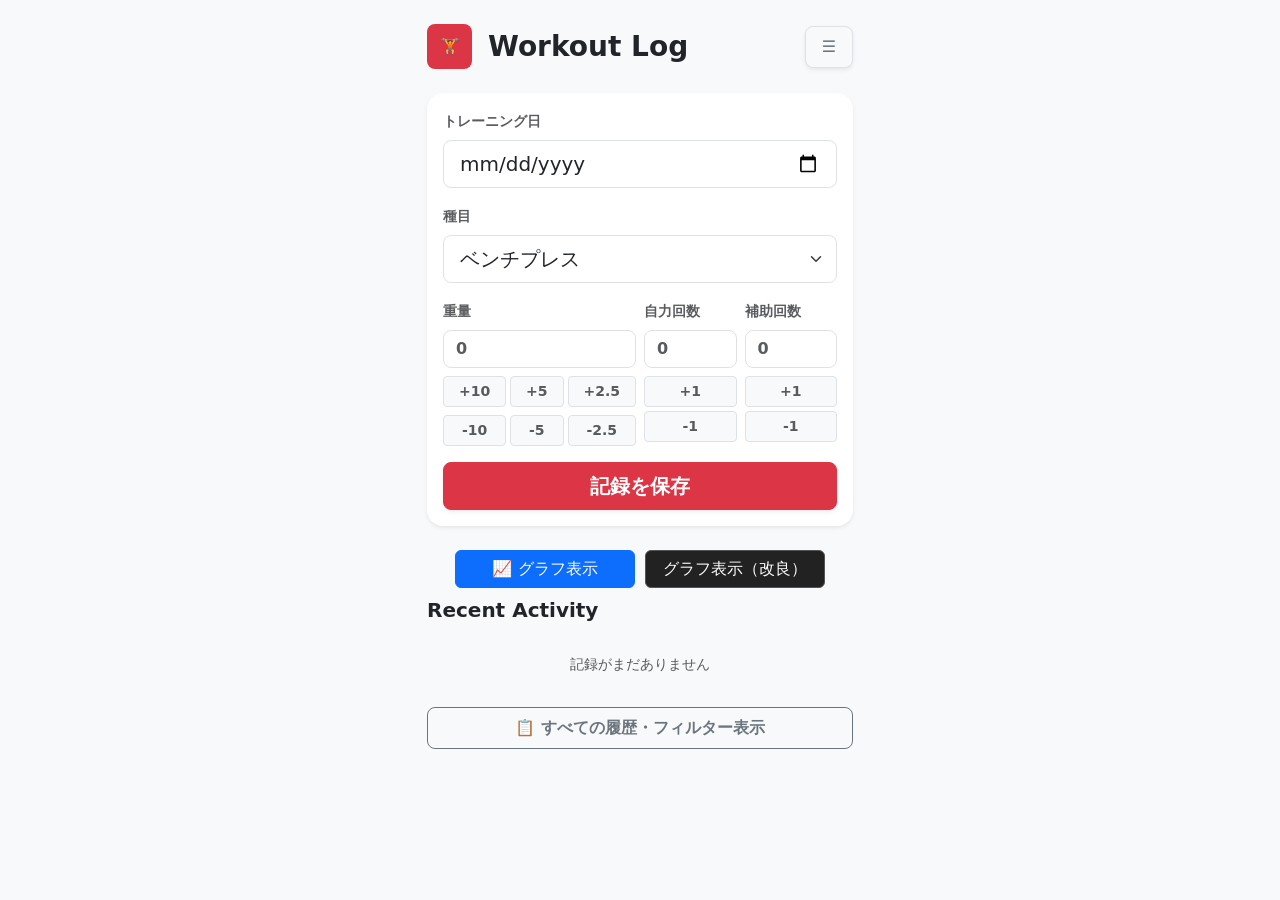
<file: index.html>
<!DOCTYPE html>
<html lang="ja">

<head>
    <meta charset="UTF-8">
    <meta name="viewport" content="width=device-width, initial-scale=1.0, maximum-scale=1.0, user-scalable=no">
    <title>Workout Log PWA</title>
    <link rel="manifest" href="manifest.json">
    <link rel="apple-touch-icon"
        href="data:image/svg+xml;utf8,<svg xmlns='http://www.w3.org' viewBox='0 0 512 512' width='512' height='512'><rect width='512' height='512' rx='100' fill='%23ff5722'/><circle cx='256' cy='256' r='120' fill='%23ffffff'/><rect x='206' y='206' width='100' height='100' fill='%23ff5722'/></svg>">

    <!-- ローカルライブラリ・CSSの読み込み -->
    <link href="css/lib/bootstrap.min.css" rel="stylesheet">
    <link href="css/home.css" rel="stylesheet">

    <script src="js/lib/dexie.min.js"></script>
    <script src="js/lib/chart.umd.min.js"></script>
    <script src="js/lib/bootstrap.min.js"></script>
</head>

<body>

    <!-- メインコンテナ（スマホ幅に最適化） -->
    <div class="container-sm py-4">

        <!-- ヘッダーエリア（右端にメニューボタンを配置） -->
        <div class="d-flex align-items-center justify-content-between mb-4">
            <div class="d-flex align-items-center">
                <div
                    class="header-icon bg-danger text-white rounded-3 p-2 me-3 d-flex align-items-center justify-content-center">
                    🏋️
                </div>
                <h1 class="h3 mb-0 fw-bold">Workout Log</h1>
            </div>
            <button class="btn btn-light border shadow-sm rounded-3 py-2 px-3 text-secondary" type="button"
                data-bs-toggle="offcanvas" data-bs-target="#menuOffcanvas">
                ☰
            </button>
        </div>

        <!-- 1. 入力フォームカード（重量・自力・補助の3列構成） -->
        <div class="card border-0 shadow-sm rounded-4 p-3 mb-4">
            <div class="mb-3">
                <label class="form-label small fw-bold text-muted">トレーニング日</label>
                <input type="date" id="date-input" class="form-control form-control-lg rounded-3">
            </div>

            <div class="mb-3">
                <label class="form-label small fw-bold text-muted">種目</label>
                <select id="exercise-select" class="form-select form-select-lg rounded-3">
                    <option value="Bench Press">ベンチプレス</option>
                    <option value="Dumbbell Press">ダンベルプレス</option>
                </select>
            </div>

            <!-- スマホの片手操作がしやすいよう、横並び3列のレイアウトに最適化 -->
            <div class="row g-2 mb-3">
                <!-- 重量（kg） -->
                <div class="col-6">
                    <label class="form-label small fw-bold text-muted">重量</label>
                    <div class="input-group input-group-md mb-2">
                        <input type="number" id="weight-input" class="form-control rounded-3 fw-bold" placeholder="0"
                            inputmode="decimal">
                    </div>
                    <div class="d-flex flex-wrap gap-1">
                        <button class="btn btn-light btn-sm flex-fill border text-muted fw-bold hold-btn"
                            data-type="weight" data-amount="10">+10</button>
                        <button class="btn btn-light btn-sm flex-fill border text-muted fw-bold hold-btn"
                            data-type="weight" data-amount="5">+5</button>
                        <button class="btn btn-light btn-sm flex-fill border text-muted fw-bold hold-btn"
                            data-type="weight" data-amount="2.5">+2.5</button>
                        <div class="w-100 m-0 p-0"></div>
                        <button class="btn btn-light btn-sm flex-fill border text-muted fw-bold hold-btn"
                            data-type="weight" data-amount="-10">-10</button>
                        <button class="btn btn-light btn-sm flex-fill border text-muted fw-bold hold-btn"
                            data-type="weight" data-amount="-5">-5</button>
                        <button class="btn btn-light btn-sm flex-fill border text-muted fw-bold hold-btn"
                            data-type="weight" data-amount="-2.5">-2.5</button>
                    </div>
                </div>

                <!-- 自力回数（Reps） -->
                <div class="col-3">
                    <label class="form-label small fw-bold text-muted">自力回数</label>
                    <div class="input-group input-group-md mb-2">
                        <input type="number" id="reps-input" class="form-control rounded-3 fw-bold" placeholder="0"
                            inputmode="numeric">
                    </div>
                    <div class="d-flex flex-column gap-1">
                        <button class="btn btn-light btn-sm border text-muted fw-bold py-1 hold-btn" data-type="reps"
                            data-amount="1">+1</button>
                        <button class="btn btn-light btn-sm border text-muted fw-bold py-1 hold-btn" data-type="reps"
                            data-amount="-1">-1</button>
                    </div>
                </div>

                <!-- 🟢 新設：補助回数（Assist Reps） -->
                <div class="col-3">
                    <label class="form-label small fw-bold text-muted text-nowrap">補助回数</label>
                    <div class="input-group input-group-md mb-2">
                        <input type="number" id="assist-input" class="form-control rounded-3 fw-bold" placeholder="0"
                            inputmode="numeric">
                    </div>
                    <div class="d-flex flex-column gap-1">
                        <button class="btn btn-light btn-sm border text-muted fw-bold py-1 hold-btn" data-type="assist"
                            data-amount="1">+1</button>
                        <button class="btn btn-light btn-sm border text-muted fw-bold py-1 hold-btn" data-type="assist"
                            data-amount="-1">-1</button>
                    </div>
                </div>
            </div>
            <button class="btn btn-danger btn-lg w-100 fw-bold rounded-3 shadow-sm" onclick="addRecord()">記録を保存</button>
        </div>

        <!-- 2. グラフ全画面表示ボタン -->
        <div class="button-group" style="display: flex; gap: 10px; justify-content: center; margin-bottom: 10px;">
            <button id="btn-fullscreen-original" class="btn btn-primary" style="flex: 1; max-width: 180px;"
                data-bs-toggle="modal" data-bs-target="#chartModal">📈 グラフ表示</button>
            <button id="btn-fullscreen-advanced" class="btn btn-dark"
                style="background-color: #222; color: #fff; border: 1px solid #555; flex: 1; max-width: 180px;"
                data-bs-toggle="modal" data-bs-target="#chartModalAdvanced">グラフ表示（改良）</button>
        </div>

        <!-- 3. メイン画面側：直近5件制限の簡易履歴リスト -->
        <div class="mb-4">
            <h5 class="fw-bold mb-3 text-dark">Recent Activity</h5>
            <!-- ここにJavaScriptで最新5件が自動生成されます -->
            <div id="recent-history-container" class="d-flex flex-column gap-2 mb-3"></div>

            <!-- 全履歴・フィルター画面を起動するボタン -->
            <button class="btn btn-outline-secondary w-100 fw-bold rounded-3 py-2" onclick="openHistoryModal()">
                📋 すべての履歴・フィルター表示
            </button>
        </div>

    </div> <!-- メインコンテナ終了 -->
    <!-- ==========================================
    4. ハンバーガーメニュー（データ管理を収納）
    ========================================== -->
    <div class="offcanvas offcanvas-end bg-dark text-white" tabindex="-1" id="menuOffcanvas" style="max-width: 300px;">
        <div class="offcanvas-header border-bottom border-secondary py-3">
            <h5 class="offcanvas-title fw-bold text-warning">Menu</h5>
            <button type="button" class="btn-close btn-close-white" data-bs-dismiss="offcanvas"></button>
        </div>
        <div class="offcanvas-body p-3">
            <h6 class="fw-bold text-muted small text-uppercase mb-3">Data Management</h6>
            <p class="small text-white-50 mb-3">データ移行やバックアップはここで行えます。</p>
            <div class="d-grid gap-2">
                <button class="btn btn-outline-light fw-bold text-start py-2.5" onclick="exportData()">📤
                    データを書き出す</button>
                <label class="btn btn-outline-warning fw-bold text-start mb-0 py-2.5" style="cursor: pointer;">
                    📥 データを読み込む
                    <input type="file" id="import-file" accept=".json" onchange="importData(event)"
                        style="display:none;">
                </label>
            </div>
        </div>
    </div>

    <!-- ==========================================
    5. グラフ用全画面モーダル本体（4つのタブに拡張）
    ========================================== -->
    <div class="modal fade" id="chartModal" tabindex="-1">
        <div class="modal-dialog modal-fullscreen">
            <div class="modal-content border-0">
                <div class="modal-header bg-dark text-white border-0 py-3">
                    <h5 class="modal-title fw-bold" id="modal-title-text">Analytics</h5>
                    <button type="button" class="btn-close btn-close-white" data-bs-dismiss="modal" data-bs-focus="false"></button>
                </div>
                <div class="modal-body bg-light p-3 d-flex flex-column">

                    <!-- 期間切り替えタブ -->
                    <ul class="nav nav-pills nav-fill bg-white p-1 rounded-3 shadow-sm mb-2" id="periodTab">
                        <li class="nav-item"><button class="nav-link active fw-bold py-2" id="btn-day"
                                onclick="changePeriod('day')" type="button">日別</button></li>
                        <li class="nav-item"><button class="nav-link fw-bold py-2" id="btn-month"
                                onclick="changePeriod('month')" type="button">月別</button></li>
                        <li class="nav-item"><button class="nav-link fw-bold py-2" id="btn-year"
                                onclick="changePeriod('year')" type="button">年別</button></li>
                    </ul>

                    <!-- 年別フィルター（月別選択時のみ出現） -->
                    <div id="year-filter-container" class="mb-2" style="display: none;">
                        <select id="year-select" class="form-select form-select-sm rounded-3 fw-bold text-muted"
                            onchange="updateChart()"></select>
                    </div>

                    <!-- 🟢 変更：グラフタイプ切り替えタブ（4つのパターンに拡張してスマホで行を分けました） -->
                    <div class="card border-0 shadow-sm rounded-3 p-2 mb-3 bg-white">
                        <!-- 上段：折れ線2択 -->
                        <ul class="nav nav-pills nav-fill bg-light p-1 rounded-2 mb-1 border" id="chartTypeTabLine"
                            style="font-size: 13px;">
                            <li class="nav-item">
                                <button class="nav-link active fw-bold py-1 text-secondary" id="btn-type-line"
                                    onclick="changeChartType('line')" type="button">📈 自力のみ (回数)</button>
                            </li>
                            <li class="nav-item">
                                <button class="nav-link fw-bold py-1 text-secondary" id="btn-type-line-assist"
                                    onclick="changeChartType('line-assist')" type="button">💪 補助込み (回数)</button>
                            </li>
                        </ul>
                        <!-- 下段：棒グラフ2択 -->
                        <ul class="nav nav-pills nav-fill bg-light p-1 rounded-2 border" id="chartTypeTabBar"
                            style="font-size: 13px;">
                            <li class="nav-item">
                                <button class="nav-link fw-bold py-1 text-secondary" id="btn-type-bar"
                                    onclick="changeChartType('bar')" type="button">📊 自力のみ (総重量)</button>
                            </li>
                            <li class="nav-item">
                                <button class="nav-link fw-bold py-1 text-secondary" id="btn-type-bar-assist"
                                    onclick="changeChartType('bar-assist')" type="button">🧱 補助込み (総重量)</button>
                            </li>
                        </ul>
                    </div>
                    <!-- グラフ表示エリア -->
                    <div class="card border-0 shadow-sm rounded-4 p-3 flex-grow-1 d-flex align-items-center justify-content-center bg-white"
                        style="min-height: 300px;">
                        <canvas id="weightChart"></canvas>
                    </div>
                </div>
            </div>
        </div>
    </div>

    <!-- ==========================================
    5-2. 【修正完全版】グラフ用全画面モーダル本体（改良版専用・白背景）
    ========================================== -->
    <div class="modal fade" id="chartModalAdvanced" tabindex="-1">
        <div class="modal-dialog modal-fullscreen">
            <div class="modal-content border-0">
                <div class="modal-header bg-dark text-white border-0 py-3">
                    <h5 class="modal-title fw-bold">Analytics（改良版）</h5>
                    <!-- 🟢 onclickを排除し、Bootstrap標準のデータ属性のみで安全に閉じる -->
                    <button type="button" class="btn-close btn-close-white" data-bs-dismiss="modal" data-bs-focus="false"></button>
                </div>
                <div class="modal-body bg-light p-3 d-flex flex-column">

                    <!-- 期間切り替えタブ（改良版専用のイベントを呼ぶ） -->
                    <ul class="nav nav-pills nav-fill bg-white p-1 rounded-3 shadow-sm mb-2" id="periodTabAdvanced">
                        <li class="nav-item"><button class="nav-link active fw-bold py-2" id="btn-day-adv"
                                onclick="changePeriodAdvanced('day')" type="button">日別</button></li>
                        <li class="nav-item"><button class="nav-link fw-bold py-2" id="btn-month-adv"
                                onclick="changePeriodAdvanced('month')" type="button">月別</button></li>
                        <li class="nav-item"><button class="nav-link fw-bold py-2" id="btn-year-adv"
                                onclick="changePeriodAdvanced('year')" type="button">年別</button></li>
                    </ul>

                    <!-- 年別フィルター（月別選択時のみ出現） -->
                    <div id="year-filter-container-advanced" class="mb-2" style="display: none;">
                        <select id="year-select-advanced"
                            class="form-select form-select-sm rounded-3 fw-bold text-muted"
                            onchange="updateAdvancedChart()"></select>
                    </div>

                    <!-- グラフタイプ切り替えタブ（改良版専用のイベントを呼ぶ） -->
                    <div class="card border-0 shadow-sm rounded-3 p-2 mb-3 bg-white">
                        <ul class="nav nav-pills nav-fill bg-light p-1 rounded-2 mb-1 border"
                            id="chartTypeTabLineAdvanced" style="font-size: 13px;">
                            <li class="nav-item"><button class="nav-link active fw-bold py-1 text-secondary"
                                    id="btn-type-line-adv" onclick="changeChartTypeAdvanced('line')" type="button">📈
                                    自力のみ (回数)</button></li>
                            <li class="nav-item"><button class="nav-link fw-bold py-1 text-secondary"
                                    id="btn-type-line-assist-adv" onclick="changeChartTypeAdvanced('line-assist')"
                                    type="button">💪 補助込み (回数)</button></li>
                        </ul>
                        <ul class="nav nav-pills nav-fill bg-light p-1 rounded-2 border" id="chartTypeTabBarAdvanced"
                            style="font-size: 13px;">
                            <li class="nav-item"><button class="nav-link fw-bold py-1 text-secondary"
                                    id="btn-type-bar-adv" onclick="changeChartTypeAdvanced('bar')" type="button">📊 自力のみ
                                    (総重量)</button></li>
                            <li class="nav-item"><button class="nav-link fw-bold py-1 text-secondary"
                                    id="btn-type-bar-assist-adv" onclick="changeChartTypeAdvanced('bar-assist')"
                                    type="button">🧱 補助込み (総重量)</button></li>
                        </ul>
                    </div>

                    <!-- 🟢 フィルタ用：二段階チップ形式（ここだけ黒背景のボタンエリアになります） -->
                    <div
                        style="text-align: center; margin-bottom: 15px; background: #1a1a1a; padding: 10px; border-radius: 8px;">
                        <!-- ① まずは10の位を選ぶエリア -->
                        <div id="weightGroupContainerAdvanced"
                            style="display: flex; flex-wrap: wrap; gap: 6px; justify-content: center; margin-bottom: 8px;">
                        </div>
                        <div style="border-top: 1px solid #333; margin: 5px 0;"></div>
                        <!-- ② 選んだ10の位の細かい重量が出るエリア -->
                        <div id="weightButtonContainerAdvanced"
                            style="display: flex; flex-wrap: wrap; gap: 8px; justify-content: center;"></div>
                    </div>

                    <!-- グラフ表示エリア（白背景のまま、キャンバスIDだけAdvancedに変更） -->
                    <div class="chart-container" style="position: relative; height:50vh; width:100%">
                        <canvas id="weightChartAdvanced"></canvas>
                    </div>
                </div>
            </div>
        </div>
    </div>

    <!-- ==========================================
    6. 重量・補助・日付フィルター付き 全画面履歴モーダル本体
    ========================================== -->
    <div class="modal fade" id="historyModal" tabindex="-1" aria-hidden="true">
        <div class="modal-dialog modal-fullscreen">
            <div class="modal-content border-0">
                <div class="modal-header bg-dark text-white border-0 py-3">
                    <h5 class="modal-title fw-bold" id="history-modal-title-text">All History Logs</h5>
                    <button type="button" class="btn-close btn-close-white" onclick="closeHistoryModal()"></button>
                </div>
                <div class="modal-body bg-light p-3 d-flex flex-column" style="overflow-y: auto;">

                    <!-- フィルター設定カード -->
                    <div class="card border-0 shadow-sm rounded-3 p-3 mb-3 bg-white">
                        <div class="row g-2">
                            <!-- 重量絞り込み -->
                            <div class="col-6">
                                <label class="form-label small fw-bold text-muted mb-1">重量で絞り込み</label>
                                <select id="filter-weight-select"
                                    class="form-select form-select-sm rounded-2 text-muted fw-bold"
                                    onchange="filterHistoryList()"></select>
                            </div>
                            <!-- 補助回数の有無フィルター -->
                            <div class="col-6">
                                <label class="form-label small fw-bold text-muted mb-1">補助回数</label>
                                <select id="filter-assist-select"
                                    class="form-select form-select-sm rounded-2 text-muted fw-bold"
                                    onchange="filterHistoryList()">
                                    <option value="all">すべて</option>
                                    <option value="has-assist">補助ありのみ</option>
                                    <option value="no-assist">自力のみ</option>
                                </select>
                            </div>
                            <!-- 日付範囲カレンダー -->
                            <div class="col-6">
                                <label class="form-label small fw-bold text-muted mb-1">開始日</label>
                                <input type="date" id="filter-start-date"
                                    class="form-control form-control-sm rounded-2 text-muted"
                                    onchange="filterHistoryList()">
                            </div>
                            <div class="col-6">
                                <label class="form-label small fw-bold text-muted mb-1">終了日</label>
                                <input type="date" id="filter-end-date"
                                    class="form-control form-control-sm rounded-2 text-muted"
                                    onchange="filterHistoryList()">
                            </div>
                        </div>
                    </div>

                    <!-- フィルターされた全履歴が並ぶコンテナ -->
                    <div id="full-history-container" class="d-flex flex-column gap-2 pb-4"></div>
                </div>
            </div>
        </div>
    </div>

    <!-- 更新チェック -->
    <script>
        if ('serviceWorker' in navigator) {
            window.addEventListener('load', () => {
                navigator.serviceWorker.register('sw.js')
                    .then((registration) => {
                        //console.log('Service Worker 登録成功');
                        // アプリ起動時に常に更新チェックをかける
                        registration.update();

                        if (registration.waiting) {
                            // 裏で待機していた最新版（新しい色）に主導権を切り替える合図を送る
                            registration.waiting.postMessage({ action: 'skipWaiting' });
                            // iOSの自動リロード無視バグを突破するために、100ミリ秒後に強制リロードをかける
                            setTimeout(() => { window.location.reload(); }, 100);
                        }
                    })
                    .catch((error) => {
                        console.error('Service Worker 登録失敗:', error);
                    });
            });

            // 新しいService Workerに切り替わったら自動で画面を1回リロード
            let refreshing = false;
            navigator.serviceWorker.addEventListener('controllerchange', () => {
                if (!refreshing) {
                    refreshing = true;
                    window.location.reload();
                }
            });
        }
    </script>
    <!-- 各種JavaScriptライブラリの読み込み -->
    <script src="js/app.js"></script>
    <script src="js/backup.js"></script>
    <script src="js/chart.js"></script>
    <script src="js/chart_advanced.js"></script>
</body>

</html>
</file>
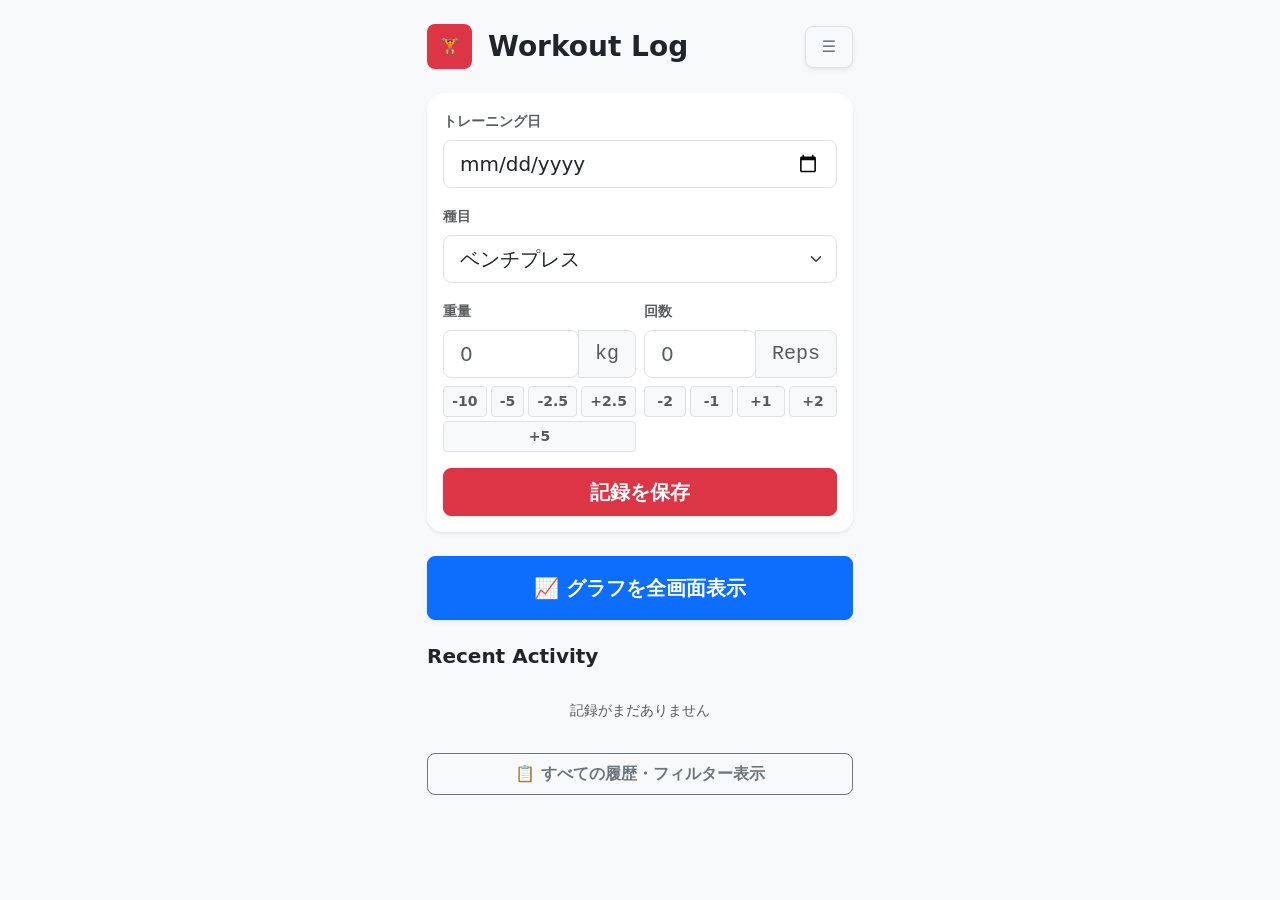
<file: home.html>
<!DOCTYPE html>
<html lang="ja">
<head>
    <meta charset="UTF-8">
    <meta name="viewport" content="width=device-width, initial-scale=1.0, maximum-scale=1.0, user-scalable=no">
    <title>Workout Log PWA</title>
    <link rel="manifest" href="manifest.json">
    <link rel="apple-touch-icon" href="data:image/svg+xml;utf8,<svg xmlns='http://www.w3.org' viewBox='0 0 512 512' width='512' height='512'><rect width='512' height='512' rx='100' fill='%23ff5722'/><circle cx='256' cy='256' r='120' fill='%23ffffff'/><rect x='206' y='206' width='100' height='100' fill='%23ff5722'/></svg>">
    
    <!-- ローカルライブラリ・CSSの読み込み -->
    <link href="css/lib/bootstrap.min.css" rel="stylesheet">
    <link href="css/home.css" rel="stylesheet" >

    <script src="js/lib/dexie.min.js"></script>
    <script src="js/lib/chart.umd.min.js"></script>
    <script src="js/lib/bootstrap.min.js"></script>
</head>
<body>
    <!-- メインコンテナ（スマホ幅に最適化） -->
    <div class="container-sm py-4">
        
        <!-- ヘッダーエリア（右端にメニューを開く三本線ボタンを配置） -->
        <div class="d-flex align-items-center justify-content-between mb-4">
            <div class="d-flex align-items-center">
                <div class="header-icon bg-danger text-white rounded-3 p-2 me-3 d-flex align-items-center justify-content-center">
                    🏋️
                </div>
                <h1 class="h3 mb-0 fw-bold">Workout Log</h1>
            </div>
            <!-- ☰ ハンバーガーメニューを開くボタン（横からヌルッと出ます） -->
            <button class="btn btn-light border shadow-sm rounded-3 py-2 px-3 text-secondary" type="button" data-bs-toggle="offcanvas" data-bs-target="#menuOffcanvas" aria-controls="menuOffcanvas">
                ☰
            </button>
        </div>
        
        <!-- 1. 入力フォームエリア -->
        <div class="card border-0 shadow-sm rounded-4 p-3 mb-4">
            <div class="mb-3">
                <label class="form-label small fw-bold text-muted">トレーニング日</label>
                <input type="date" id="date-input" class="form-control form-control-lg rounded-3">
            </div>

            <div class="mb-3">
                <label class="form-label small fw-bold text-muted">種目</label>
                <select id="exercise-select" class="form-select form-select-lg rounded-3">
                    <option value="Bench Press">ベンチプレス</option>
                    <option value="Squat">スクワット</option>
                    <option value="Deadlift">デッドリフト</option>
                </select>
            </div>

            <!-- 重量と回数の入力 ＋ クイック増減ボタン -->
            <div class="row g-2 mb-3">
                <!-- 重量（kg）の増減 -->
                <div class="col-6">
                    <label class="form-label small fw-bold text-muted">重量</label>
                    <div class="input-group input-group-lg mb-2">
                        <input type="number" id="weight-input" class="form-control rounded-3" placeholder="0" inputmode="decimal">
                        <span class="input-group-text bg-light text-muted font-monospace small">kg</span>
                    </div>
                    <div class="d-flex flex-wrap gap-1">
                        <button class="btn btn-light btn-sm flex-fill border text-muted fw-bold" onclick="adjustValue('weight', -10)">-10</button>
                        <button class="btn btn-light btn-sm flex-fill border text-muted fw-bold" onclick="adjustValue('weight', -5)">-5</button>
                        <button class="btn btn-light btn-sm flex-fill border text-muted fw-bold" onclick="adjustValue('weight', -2.5)">-2.5</button>
                        <button class="btn btn-light btn-sm flex-fill border text-muted fw-bold" onclick="adjustValue('weight', 2.5)">+2.5</button>
                        <button class="btn btn-light btn-sm flex-fill border text-muted fw-bold" onclick="adjustValue('weight', 5)">+5</button>
                    </div>
                </div>

                <!-- 回数（Reps）の増減 -->
                <div class="col-6">
                    <label class="form-label small fw-bold text-muted">回数</label>
                    <div class="input-group input-group-lg mb-2">
                        <input type="number" id="reps-input" class="form-control rounded-3" placeholder="0" inputmode="numeric">
                        <span class="input-group-text bg-light text-muted font-monospace small">Reps</span>
                    </div>
                    <div class="d-flex flex-wrap gap-1">
                        <button class="btn btn-light btn-sm flex-fill border text-muted fw-bold" onclick="adjustValue('reps', -2)">-2</button>
                        <button class="btn btn-light btn-sm flex-fill border text-muted fw-bold" onclick="adjustValue('reps', -1)">-1</button>
                        <button class="btn btn-light btn-sm flex-fill border text-muted fw-bold" onclick="adjustValue('reps', 1)">+1</button>
                        <button class="btn btn-light btn-sm flex-fill border text-muted fw-bold" onclick="adjustValue('reps', 2)">+2</button>
                    </div>
                </div>
            </div>
            <button class="btn btn-danger btn-lg w-100 fw-bold rounded-3 shadow-sm" onclick="addRecord()">記録を保存</button>
        </div>

        <!-- 2. グラフ全画面表示ボタン -->
        <div class="mb-4">
            <button class="btn btn-primary btn-lg w-100 fw-bold rounded-3 shadow-sm py-3" onclick="openChartModal()">
                📈 グラフを全画面表示
            </button>
        </div>

        <!-- 3. メイン画面側の簡易履歴（直近5件のみを制限表示） -->
        <div class="mb-4">
            <h5 class="fw-bold mb-3 text-dark">Recent Activity</h5>
            <!-- JavaScriptでここに最新5件が自動生成されます -->
            <div id="recent-history-container" class="d-flex flex-column gap-2 mb-3"></div>
            
            <!-- 全履歴・フィルター画面を起動するボタン -->
            <button class="btn btn-outline-secondary w-100 fw-bold rounded-3 py-2" onclick="openHistoryModal()">
                📋 すべての履歴・フィルター表示
            </button>
        </div>

    </div> <!-- メインコンテナ終了 -->

    <!-- ==========================================
    4. ハンバーガーメニュー（データ管理をスッキリ収納）
    ========================================== -->
    <div class="offcanvas offcanvas-end bg-dark text-white" tabindex="-1" id="menuOffcanvas" aria-labelledby="menuOffcanvasLabel" style="max-width: 300px;">
        <div class="offcanvas-header border-bottom border-secondary py-3">
            <h5 class="offcanvas-title fw-bold text-warning" id="menuOffcanvasLabel">Menu</h5>
            <button type="button" class="btn-close btn-close-white" data-bs-dismiss="offcanvas" aria-label="Close"></button>
        </div>
        <div class="offcanvas-body p-3">
            <h6 class="fw-bold text-muted small text-uppercase mb-3">Data Management</h6>
            <p class="small text-white-50 mb-3">機種変更時のデータ移行時のバックアップを実施できます。</p>
            <div class="d-grid gap-2">
                <button class="btn btn-outline-light fw-bold text-start py-2.5" onclick="exportData()">📤 データを書き出す</button>
                <label class="btn btn-outline-warning fw-bold text-start mb-0 py-2.5" style="cursor: pointer;">
                    📥 データを読み込む
                    <input type="file" id="import-file" accept=".json" onchange="importData(event)" style="display:none;">
                </label>
            </div>
        </div>
    </div>


    <!-- ==========================================
    5. グラフ用全画面モーダル本体
    ========================================== -->
    <div class="modal fade" id="chartModal" tabindex="-1" aria-hidden="true">
        <div class="modal-dialog modal-fullscreen">
            <div class="modal-content border-0">
                <div class="modal-header bg-dark text-white border-0 py-3">
                    <h5 class="modal-title fw-bold" id="modal-title-text">Analytics</h5>
                    <button type="button" class="btn-close btn-close-white" onclick="closeChartModal()"></button>
                </div>
                <div class="modal-body bg-light p-3 d-flex flex-column">
                    
                    <!-- 期間切り替えタブ -->
                    <ul class="nav nav-pills nav-fill bg-white p-1 rounded-3 shadow-sm mb-2" id="periodTab">
                        <li class="nav-item">
                            <button class="nav-link active fw-bold py-2" id="btn-day" onclick="changePeriod('day')" type="button">日別</button>
                        </li>
                        <li class="nav-item">
                            <button class="nav-link fw-bold py-2" id="btn-month" onclick="changePeriod('month')" type="button">月別</button>
                        </li>
                        <li class="nav-item">
                            <button class="nav-link fw-bold py-2" id="btn-year" onclick="changePeriod('year')" type="button">年別</button>
                        </li>
                    </ul>
                    
                    <!-- 年別フィルター（月別選択時のみ自動出現） -->
                    <div id="year-filter-container" class="mb-2" style="display: none;">
                        <select id="year-select" class="form-select form-select-sm rounded-3 fw-bold text-muted" onchange="updateChart()"></select>
                    </div>
                    
                    <!-- グラフタイプ切り替えタブ -->
                    <ul class="nav nav-pills nav-fill bg-white p-1 rounded-3 mb-3 border shadow-sm" id="chartTypeTab" style="font-size: 14px;">
                        <li class="nav-item">
                            <button class="nav-link active fw-bold py-1 text-secondary" id="btn-type-line" onclick="changeChartType('line')" type="button">📈 折れ線 (最高回数)</button>
                        </li>
                        <li class="nav-item">
                            <button class="nav-link fw-bold py-1 text-secondary" id="btn-type-bar" onclick="changeChartType('bar')" type="button">📊 棒グラフ (総負荷量)</button>
                        </li>
                    </ul>
                    
                    <!-- グラフキャンバスエリア -->
                    <div class="card border-0 shadow-sm rounded-4 p-3 flex-grow-1 d-flex align-items-center justify-content-center bg-white" style="min-height: 300px;">
                        <canvas id="weightChart"></canvas>
                    </div>
                </div>
            </div>
        </div>
    </div>


    <!-- ==========================================
    6. 重量・日付フィルター付き 全画面履歴モーダル本体
    ========================================== -->
    <div class="modal fade" id="historyModal" tabindex="-1" aria-hidden="true">
        <div class="modal-dialog modal-fullscreen">
            <div class="modal-content border-0">
                <div class="modal-header bg-dark text-white border-0 py-3">
                    <h5 class="modal-title fw-bold" id="history-modal-title-text">All History Logs</h5>
                    <button type="button" class="btn-close btn-close-white" onclick="closeHistoryModal()"></button>
                </div>
                <div class="modal-body bg-light p-3 d-flex flex-column" style="overflow-y: auto;">
                    
                    <!-- 🟢 フィルター設定カード -->
                    <div class="card border-0 shadow-sm rounded-3 p-3 mb-3 bg-white">
                        <div class="row g-2">
                            <!-- 重量絞り込みセレクトボックス -->
                            <div class="col-12 mb-1">
                                <label class="form-label small fw-bold text-muted mb-1">重量で絞り込み</label>
                                <select id="filter-weight-select" class="form-select form-select-sm rounded-2 text-muted fw-bold" onchange="filterHistoryList()">
                                    <!-- 過去に扱った重量が自動で入ります -->
                                </select>
                            </div>
                            <!-- 日付範囲カレンダー -->
                            <div class="col-6">
                                <label class="form-label small fw-bold text-muted mb-1">開始日</label>
                                <input type="date" id="filter-start-date" class="form-control form-control-sm rounded-2 text-muted" onchange="filterHistoryList()">
                            </div>
                            <div class="col-6">
                                <label class="form-label small fw-bold text-muted mb-1">終了日</label>
                                <input type="date" id="filter-end-date" class="form-control form-control-sm rounded-2 text-muted" onchange="filterHistoryList()">
                            </div>
                        </div>
                    </div>

                    <!-- 🟢 フィルターされた全履歴が並ぶコンテナ -->
                    <div id="full-history-container" class="d-flex flex-column gap-2 pb-4">
                        <!-- ここにJavaScriptで1件ずつ履歴カードが出現します -->
                    </div>
                </div>
            </div>
        </div>
    </div>

    <!-- 自作ライブラリ-->
    <script src="js/app.js"></script>
    <script src="js/backup.js"></script>
    <script src="js/chart.js"></script>
</body>
</html>
</file>
<file: css/home.css>
/* 📄 css/home.css */

body {
    background-color: #f8f9fa;
    /* スマホ特有の「引っ張ってリロード」される不快なバウンス動きを防止 */
    overscroll-behavior-y: contain;
}

/* スマホ用コンテナの最大幅調整 */
.container-sm {
    max-width: 450px;
}

/* ヘッダーアイコンのサイズ固定 */
.header-icon {
    width: 45px;
    height: 45px;
}

/* 履歴リストの文字がスマホ画面からはみ出さないための調整 */
.history-list-item {
    font-size: 15px;
}

/* 履歴内の一発削除×ボタンのサイズ・配置調整 */
.btn-delete-item {
    width: 30px;
    height: 30px;
    line-height: 1;
}
</file>
